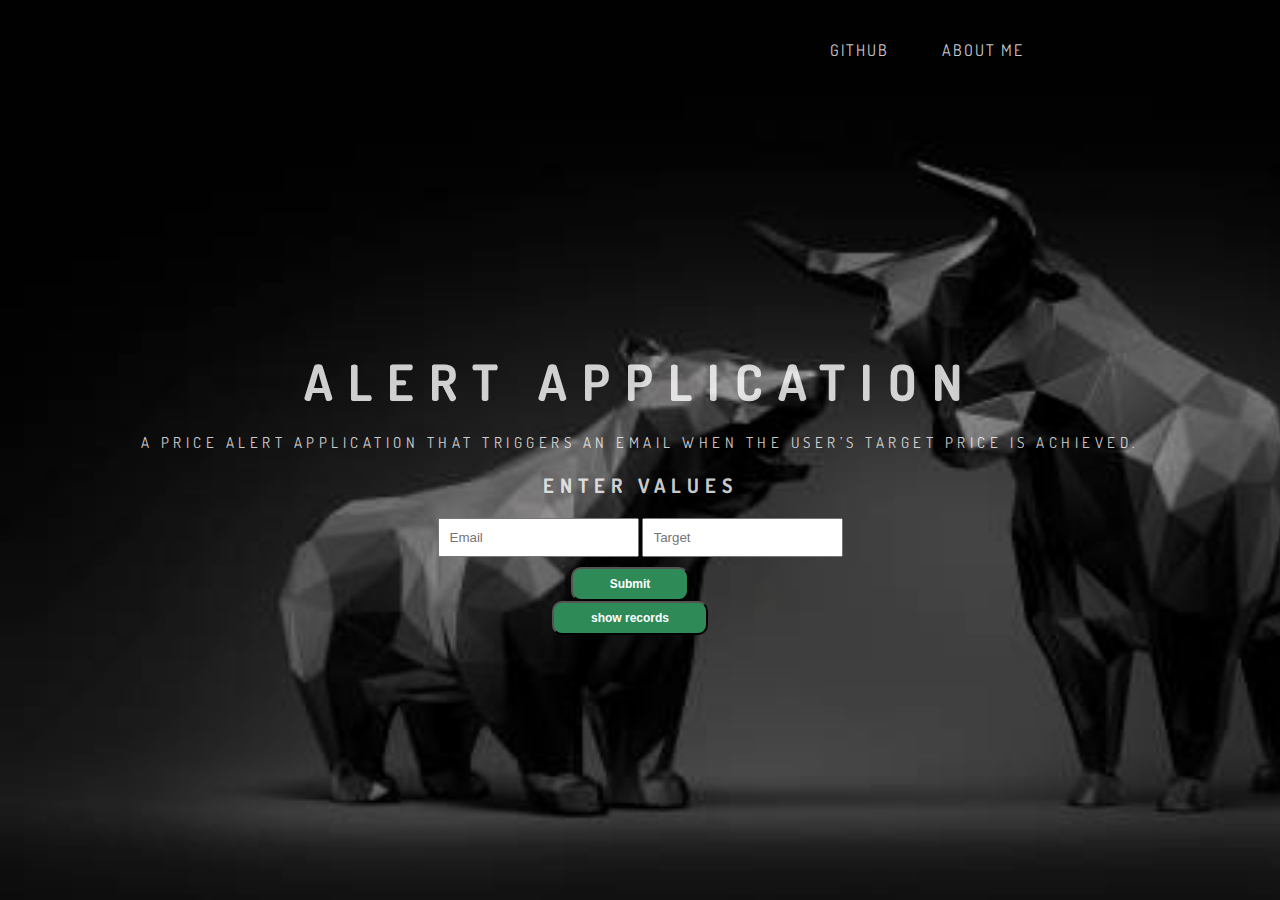
<file: templates/index.html>
<!DOCTYPE html>
<html >
<head>
  <meta charset="UTF-8">
  <title> alert application</title>
  <link rel="stylesheet" type="text/css" href="/static/css/style.css">
  <link href="https://fonts.googleapis.com/css?family=Dosis" rel="stylesheet">
  <style>
 body {
  background-image: url('/static/img/b2.jpg');
  background-repeat: no-repeat;
  background-attachment: fixed;
  background-size: 100% 100%;
}
</style>
</head>
  <body>
    <header>
        <div class="header_menu">

            <div class="menu_list">
                <ul>
                    <li><a href="https://github.com/Kuldeep-Singh-Bithu/Automatic_Email_Alerts_System-.git">GITHUB</a> </li>
                    <li><a href="https://github.com/Kuldeep-Singh-Bithu/Automatic_Email_Alerts_System-.git">About Me</a> </li>
                </ul>
            </div>
        </div>
        <div class="header_content">
            <h1>  Alert application </h1>
            <h3> A price alert application that triggers an email when the user’s target price is achieved.</h3>

            <h2>Enter Values</h2>

            <form action="{{ url_for('predict')}}"method="post">
        <input type="text" step="any" name="email" placeholder="Email" required="required" />
        <input type="number" step="any" name="Target" placeholder="Target" required="required" />

        <div class="b">
<button type="submit" class="btn btn-primary btn-block btn-large"><h4>Submit</h4></button>
</div>
    </form>

    <div>
    <button id="myButton" class="float-left submit-button" ><h4>show records</h4></button>

   <script type="text/javascript">
    document.getElementById("myButton").onclick = function () {
        location.href = "/newspred";
    };
    </script>
    </div>


        </div>

    </header>

</body>
</html>
</file>
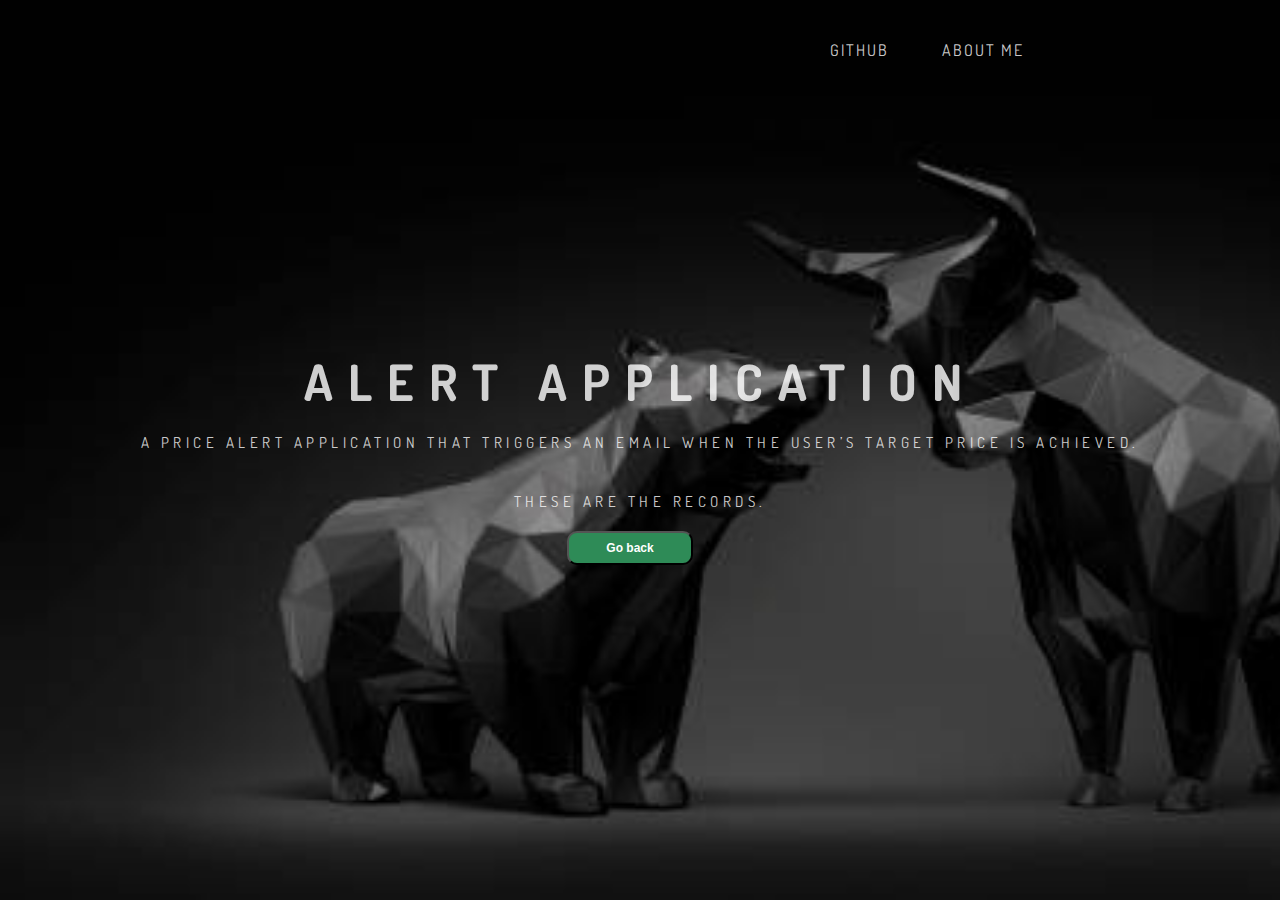
<file: templates/showrecords.html>
<!DOCTYPE html>
<html >
<head>
  <meta charset="UTF-8">
  <title> alert application</title>
  <link rel="stylesheet" type="text/css" href="/static/css/style.css">
  <link href="https://fonts.googleapis.com/css?family=Dosis" rel="stylesheet">
  <style>
 body {
  background-image: url('/static/img/b2.jpg');
  background-repeat: no-repeat;
  background-attachment: fixed;
  background-size: 100% 100%;
}
</style>
</head>
  <body>
    <header>
        <div class="header_menu">

            <div class="menu_list">
                <ul>
                    <li><a href="https://github.com/Kuldeep-Singh-Bithu/Automatic_Email_Alerts_System-.git">GITHUB</a> </li>
                    <li><a href="https://github.com/Kuldeep-Singh-Bithu/Automatic_Email_Alerts_System-.git">About Me</a> </li>
                </ul>
            </div>
        </div>
        <div class="header_content">
            <h1>  Alert application </h1>
            <h3> A price alert application that triggers an email when the user’s target price is achieved.</h3>
            <br>
            <h3> These are the Records.</h3>

    <div>
    <button id="myButton" class="float-left submit-button" ><h4>Go back</h4></button>

   <script type="text/javascript">
    document.getElementById("myButton").onclick = function () {
        location.href = "/index.html";
    };
    </script>
    </div>


        </div>

    </header>

</body>
</html>
</file>
<file: static/css/style.css>
*{
	padding:0;
	margin: 0;
}
header{
	width: 100%;
	height: 100vh;
	background-image: url('/static/css/b2.jpg');
	background-size: cover;
	font-family: 'Dosis',sans-serif;
}
.header_menu{
	width: 100%;
	height: 100px;
	display: flex;
	flex-direction: row;
	align-items: center;
	/*border: 1px solid red;*/
}

.menu_list{
	width: 80%;
	text-align: right;
	padding-right: 50px;
}
.menu_list li{
	display: inline-block;
	text-transform: uppercase;
	list-style: none;
	letter-spacing: 2px;
	padding-left: 50px;
}

.menu_list li a{
	color: rgba(255, 255, 255, .8);
	text-decoration: none;
}

.menu_list li a:hover{
	color: orange;
}

.header_content{
	text-transform: uppercase;
	width: 100%;
	height: 200px;
	position: absolute;
	top: 50%;
	left: 50%;
	color: rgba(255, 255, 255, .8);
	transform: translate(-50%,-50%);
	text-align: center;

}
.header_content h1{
	margin-bottom: 20px;
	font-size: 50px;
	font-weight: 700;
	letter-spacing: 0.3em;
}
.header_content h2{
	margin-bottom: 20px;
	font-size: 20px;
	font-weight: 700;
	letter-spacing: 0.3em;
}

.header_content h3{
	margin-bottom: 20px;
	font-size: 15px;
	font-weight: 400;
	letter-spacing: 0.3em;
}

.header_content button{
	height: auto;
	padding: 8px 37px;
	color: #fff;
	font-size: 12px;
	background-color:seagreen;
	margin-right: 20px;
	border-radius: 10px;

}
.header_content button a{
	text-transform: uppercase;
	text-decoration: none;
	color: white;
	letter-spacing: 1px;

}

.header_content button:hover{
	background-color:indianred;
	border:1px solid white;
}

.header_content input{
	padding: 10px;
}
.b{
	padding-top: 10px;
}
</file>
